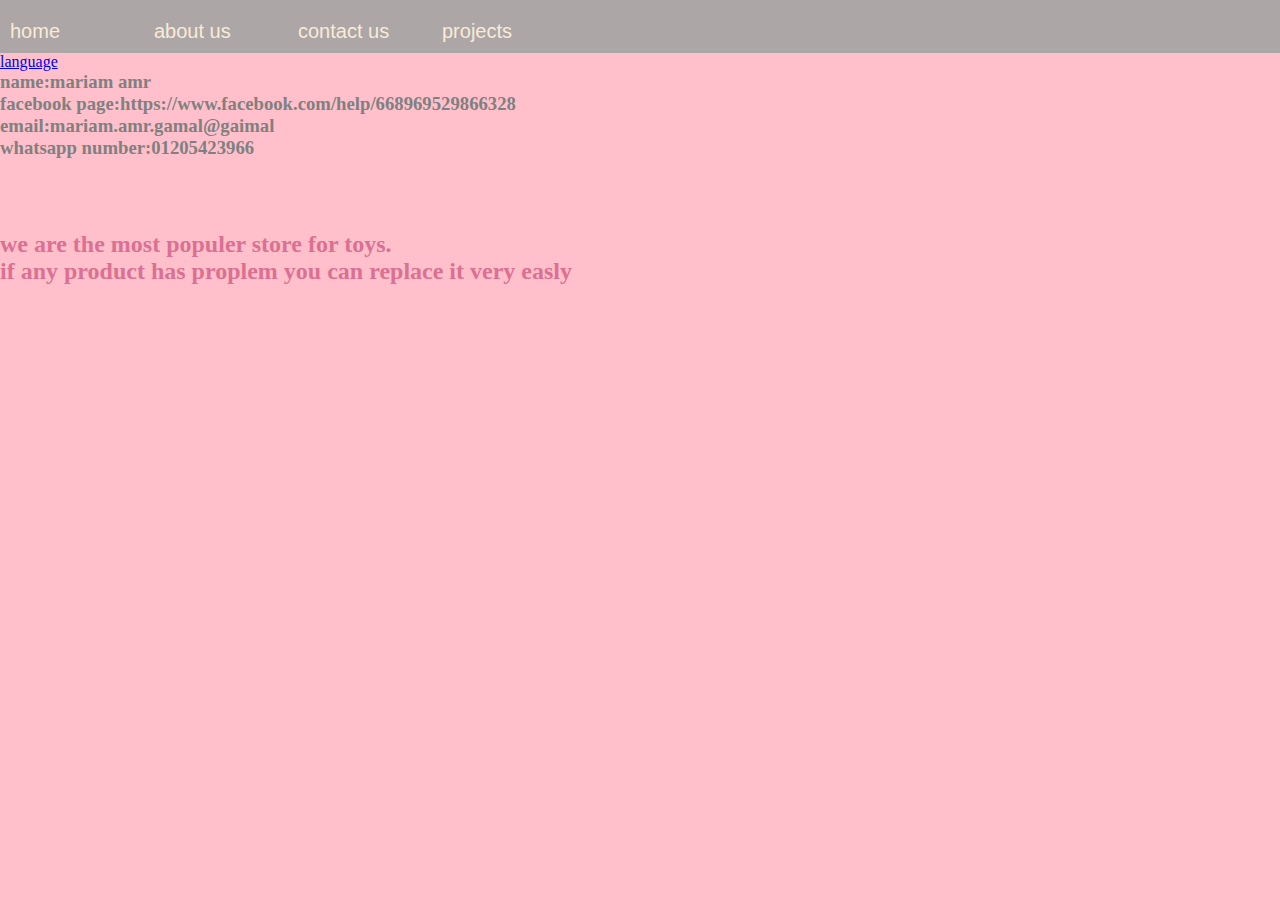
<file: aboutus.html>
<!DOCTYPE html>
<html>
    <head>
        <link rel="stylesheet" href="css/aboutus.css">
        <link rel="stylesheet" href="css/style.css">
        <title></title>
    </head>
    <body>
        <ul>
            <li>  <a href="home.html" onmouseover="seteffectlin(this)"  onmouseout="deleteeffect(this)">home</a></li>
            <li> <a href="aboutus.html" onmouseover="seteffectlin(this)"  onmouseout="deleteeffect(this)">about us</a> </li>
            <li> <a href="contactus.html" onmouseover="seteffectlin(this)"  onmouseout="deleteeffect(this)">contact us</a></li>
            <li><a href="#">projects</a>
                 <ul  id="dropdown">
                      <li> <a  href="calculator.html" onmouseover="seteffectlin(this)"  onmouseout="deleteeffect(this)"> calculator</a> </li>
                      <li> <a  href="todolist.html" onmouseover="seteffectlin(this)"  onmouseout="deleteeffect(this)"> todolist</a> </li>
                      <li> <a  href="fade.html" onmouseover="seteffectlin(this)"  onmouseout="deleteeffect(this)"> fade in/out</a> </li>
                      <li> <a  href="color.html" onmouseover="seteffectlin(this)"  onmouseout="deleteeffect(this)"> color quize</a> </li>
                      <li><a href="animate.html"onmouseover="seteffectlin(this)" onmouseout="deleteeffect(this)">animate</a></li>
                      <li> <a  href="slide.html" onmouseover="seteffectlin(this)"  onmouseout="deleteeffect(this)"> slide effect</a> </li>
    
                 </ul>
                 </ul>
         
         </li>
            <li><a href="#">language</a>
         <ul  id="dropdown">  
         <li>   <a href="html.html" onmouseover="seteffectlin(this)"  onmouseout="deleteeffect(this)"> html</a></li>
         <li>   <a href="javascript.html" onmouseover="seteffectlin(this)"  onmouseout="deleteeffect(this)"> javascript</a></li>
         <li>   <a href="css.html" onmouseover="seteffectlin(this)"  onmouseout="deleteeffect(this)"> css</a></li>
         </ul>
         
         </li>
         
                 </ul>

               
       
         
       
        <h3 id="m">name:mariam amr</h3>
        <h3 id="m">facebook page:<a>https://www.facebook.com/help/668969529866328</a></h3>
        <h3 id="m">email:mariam.amr.gamal@gaimal</h3>
        <h3 id="m">whatsapp number:01205423966</h3>
        <br>
        <br>
        <br>
        <br>
        <h2 id="n">we are the most populer store for toys.<br>if any product has proplem you can replace it very easly</h2>
        <script  src="javascript/script.js"></script>
        
    </body>
</html>
</file>
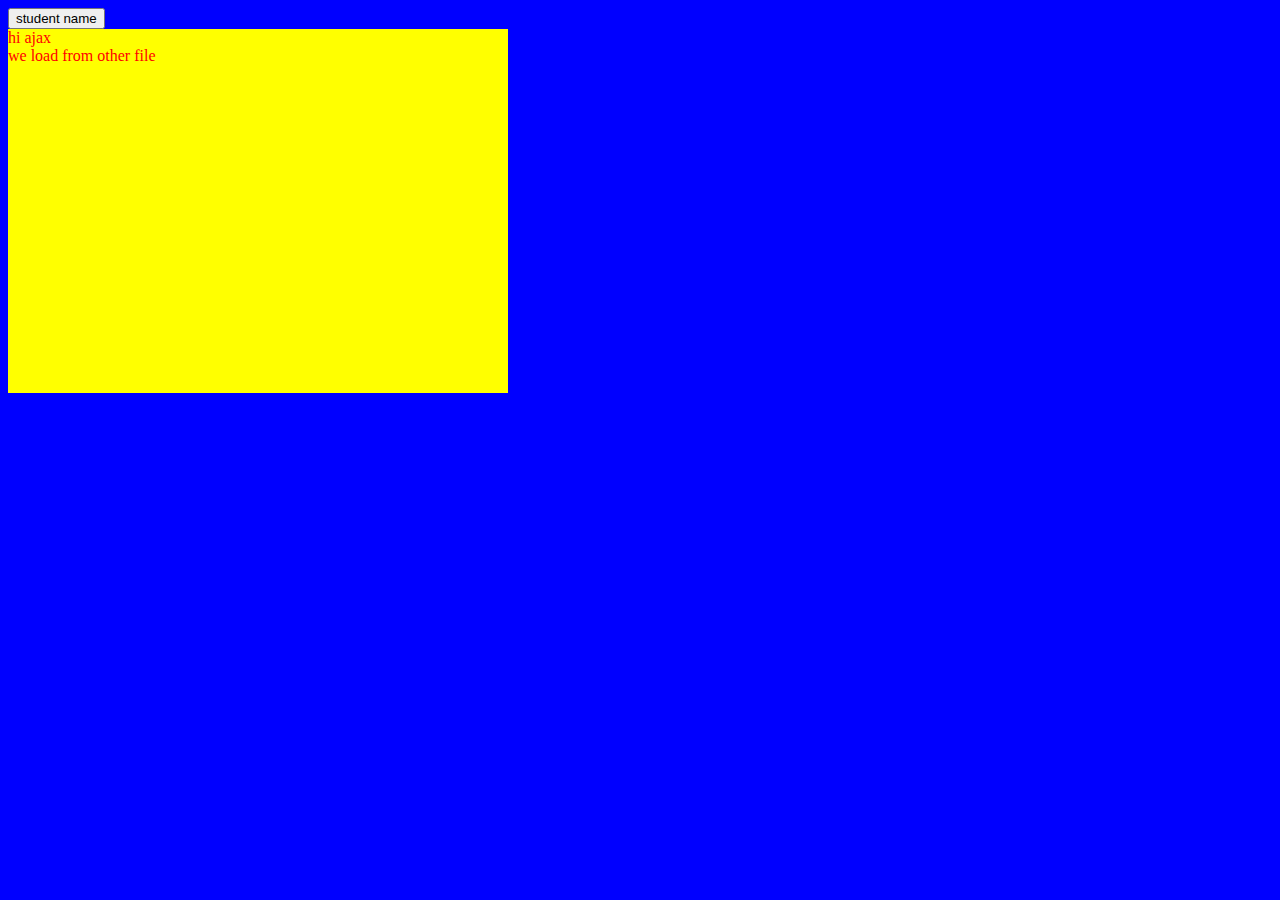
<file: ajax.html>
<!DOCTYPE html>
<html>
<head>  
<link rel="stylesheet" href="css/ajax.css">
<script  src="javascript/jquery-3.7.1.min.js"></script>

</head>
<body>
 <button onclick="showstudent()" >student name</button> 
 <div id="studentlist">hi ajax<br> we load from other file</div>
 <script src="javascript/ajax.js"></script>
</body>
</html>
</file>
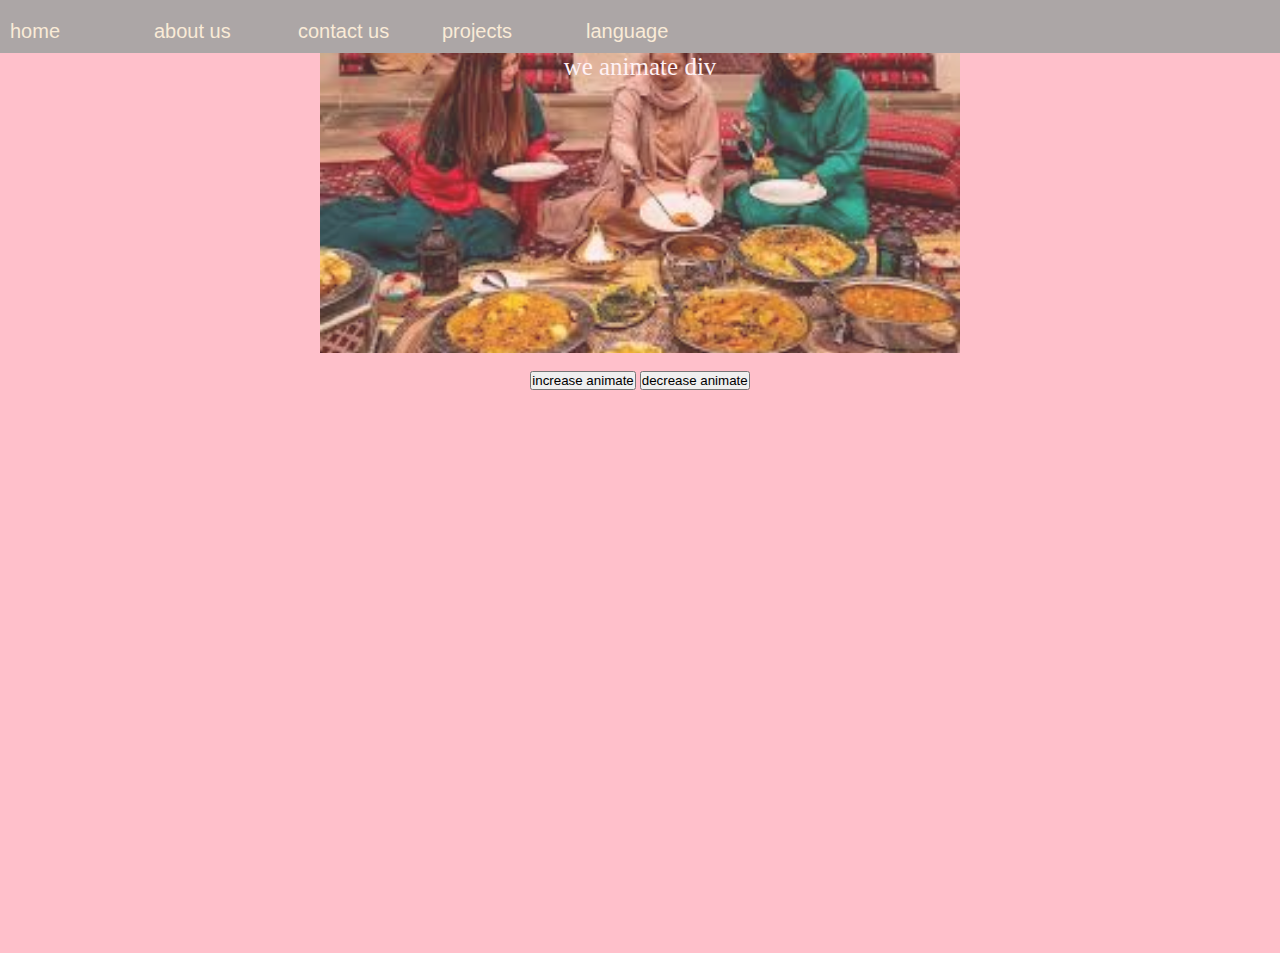
<file: animate.html>
<!DOCTYPE html>
<html>
<head>  
<link rel="stylesheet" href="css/animate.css">
<script  src="javascript/jquery-3.7.1.min.js"></script>
<link rel="stylesheet" href="css/style.css">

</head>
<body>
    <ul>
        <li>  <a href="home.html" onmouseover="seteffectlin(this)"  onmouseout="deleteeffect(this)">home</a></li>
        <li> <a href="aboutus.html" onmouseover="seteffectlin(this)"  onmouseout="deleteeffect(this)">about us</a> </li>
        <li> <a href="contactus.html" onmouseover="seteffectlin(this)"  onmouseout="deleteeffect(this)">contact us</a></li>
        <li><a href="#">projects</a>
             <ul  id="dropdown">
                  <li> <a  href="calculator.html" onmouseover="seteffectlin(this)"  onmouseout="deleteeffect(this)"> calculator</a> </li>
                  <li> <a  href="todolist.html" onmouseover="seteffectlin(this)"  onmouseout="deleteeffect(this)"> todolist</a> </li>
                  <li> <a  href="fade.html" onmouseover="seteffectlin(this)"  onmouseout="deleteeffect(this)"> fade in/out</a> </li>
                  <li> <a  href="color.html" onmouseover="seteffectlin(this)"  onmouseout="deleteeffect(this)"> color quize</a> </li>
                  <li><a href="animate.html"onmouseover="seteffectlin(this)" onmouseout="deleteeffect(this)">animate</a></li>
                  <li> <a  href="slide.html" onmouseover="seteffectlin(this)"  onmouseout="deleteeffect(this)"> slide effect</a> </li>

             </ul>
     
     </li>
        <li><a href="#">language</a>
     <ul  id="dropdown">  
     <li>   <a href="html.html" onmouseover="seteffectlin(this)"  onmouseout="deleteeffect(this)"> html</a></li>
     <li>   <a href="javascript.html" onmouseover="seteffectlin(this)"  onmouseout="deleteeffect(this)"> javascript</a></li>
     <li>   <a href="css.html" onmouseover="seteffectlin(this)"  onmouseout="deleteeffect(this)"> css</a></li>
     </ul>
     
     </li>
     
             </ul>


<div  id="container">


    <div   id="div1">

<p>    we animate div</p>



    </div>
    <br>

    <button   onclick="animate_increase();"> increase animate</button>
    <button   onclick="animate_decrease();"> decrease animate</button>



</div>

    <script  src="javascript/animate.js"></script>
</body>

</html>
</file>
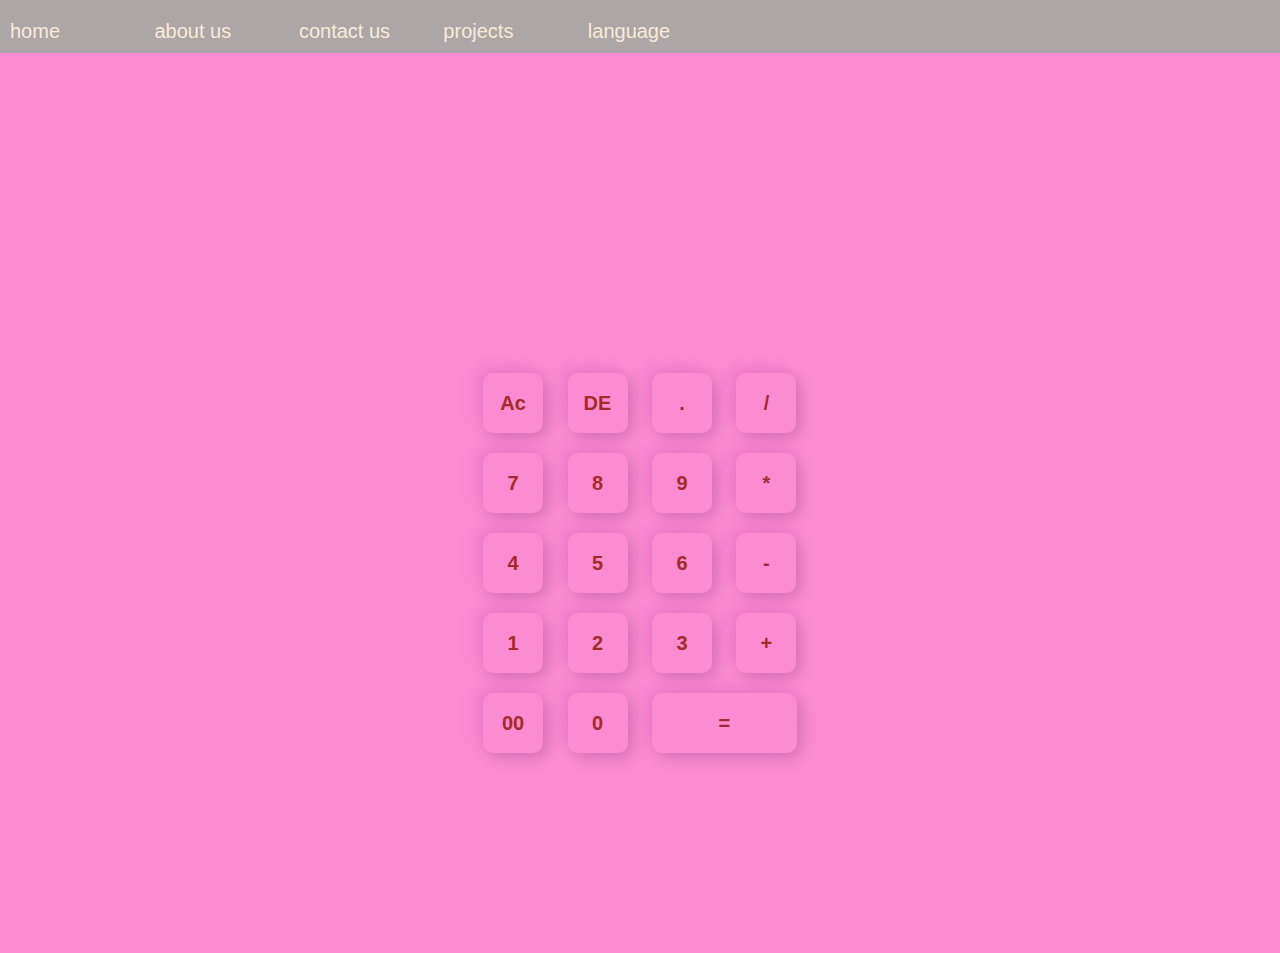
<file: calculator.html>
<!DOCTYPE html>
<html>
    <head>
<link rel="stylesheet" href="css/calculator.css">
<link rel="stylesheet" href="css/style.css">

    </head>
    <body>
        <ul>
            <li>  <a href="home.html" onmouseover="seteffectlin(this)"  onmouseout="deleteeffect(this)">home</a></li>
            <li> <a href="aboutus.html" onmouseover="seteffectlin(this)"  onmouseout="deleteeffect(this)">about us</a> </li>
            <li> <a href="contactus.html" onmouseover="seteffectlin(this)"  onmouseout="deleteeffect(this)">contact us</a></li>
            <li><a href="#">projects</a>
                 <ul  id="dropdown">
                      <li> <a  href="calculator.html" onmouseover="seteffectlin(this)"  onmouseout="deleteeffect(this)"> calculator</a> </li>
                      <li> <a  href="todolist.html" onmouseover="seteffectlin(this)"  onmouseout="deleteeffect(this)"> todolist</a> </li>
                      <li> <a  href="fade.html" onmouseover="seteffectlin(this)"  onmouseout="deleteeffect(this)"> fade in/out</a> </li>
                      <li> <a  href="color.html" onmouseover="seteffectlin(this)"  onmouseout="deleteeffect(this)"> color quize</a> </li>
                      <li><a href="animate.html"onmouseover="seteffectlin(this)" onmouseout="deleteeffect(this)">animate</a></li>
                      <li> <a  href="slide.html" onmouseover="seteffectlin(this)"  onmouseout="deleteeffect(this)"> slide effect</a> </li>
    
                 </ul>
         
         </li>
            <li><a href="#">language</a>
         <ul  id="dropdown">  
         <li>   <a href="html.html" onmouseover="seteffectlin(this)"  onmouseout="deleteeffect(this)"> html</a></li>
         <li>   <a href="javascript.html" onmouseover="seteffectlin(this)"  onmouseout="deleteeffect(this)"> javascript</a></li>
         <li>   <a href="css.html" onmouseover="seteffectlin(this)"  onmouseout="deleteeffect(this)"> css</a></li>
         </ul>
         
         </li>
         
                 </ul>

                
         
         <script  src="javascript/script.js"></script>

    <div class="container">
        <div class="calculator">
        <form >
            <div class="display">
                <input type="text" name="display" id="display">
            </div>
            <div>
                <input type="button" class="operator" value="Ac" onclick="cleardisplay()">
                <input type="button" class="operator" value="DE" onclick="display.value=display.value.slice(0,-1)">
                <input type="button" class="operator" value="." onclick="appendToDisplay('.')">
                <input type="button" class="operator" value="/" onclick="appendToDisplay('/')">
            </div>
            <div>
                <input type="button"  value="7" onclick="appendToDisplay('7')">
                <input type="button"  value="8" onclick="appendToDisplay('8')">
                <input type="button"  value="9" onclick="appendToDisplay('9')">
                <input type="button"  value="*" onclick="appendToDisplay('*')">
            </div>
            <div>
                <input type="button"  value="4" onclick="appendToDisplay('4')">
                <input type="button"  value="5" onclick="appendToDisplay('5')">
                <input type="button"  value="6" onclick="appendToDisplay('6')">
                <input type="button"  value="-" onclick="appendToDisplay('-')">
            </div>
            <div>
                <input type="button"  value="1" onclick="appendToDisplay('1')">
                <input type="button"  value="2" onclick="appendToDisplay('2')">
                <input type="button"  value="3" onclick="appendToDisplay('3')">
                <input type="button" class="operator" value="+" onclick="appendToDisplay('+')">
            </div>
            <div>
                <input type="button"  value="00" onclick="appendToDisplay('00')">
                <input type="button"  value="0" onclick="appendToDisplay('0')">
                <input type="button" class="operator equal" value="=" onclick="calculateresult()">
                
            </div>

        </form>

        </div>


    </div>

        <script src="javascript/calculator.js"></script>
    </body>


</html>
</file>
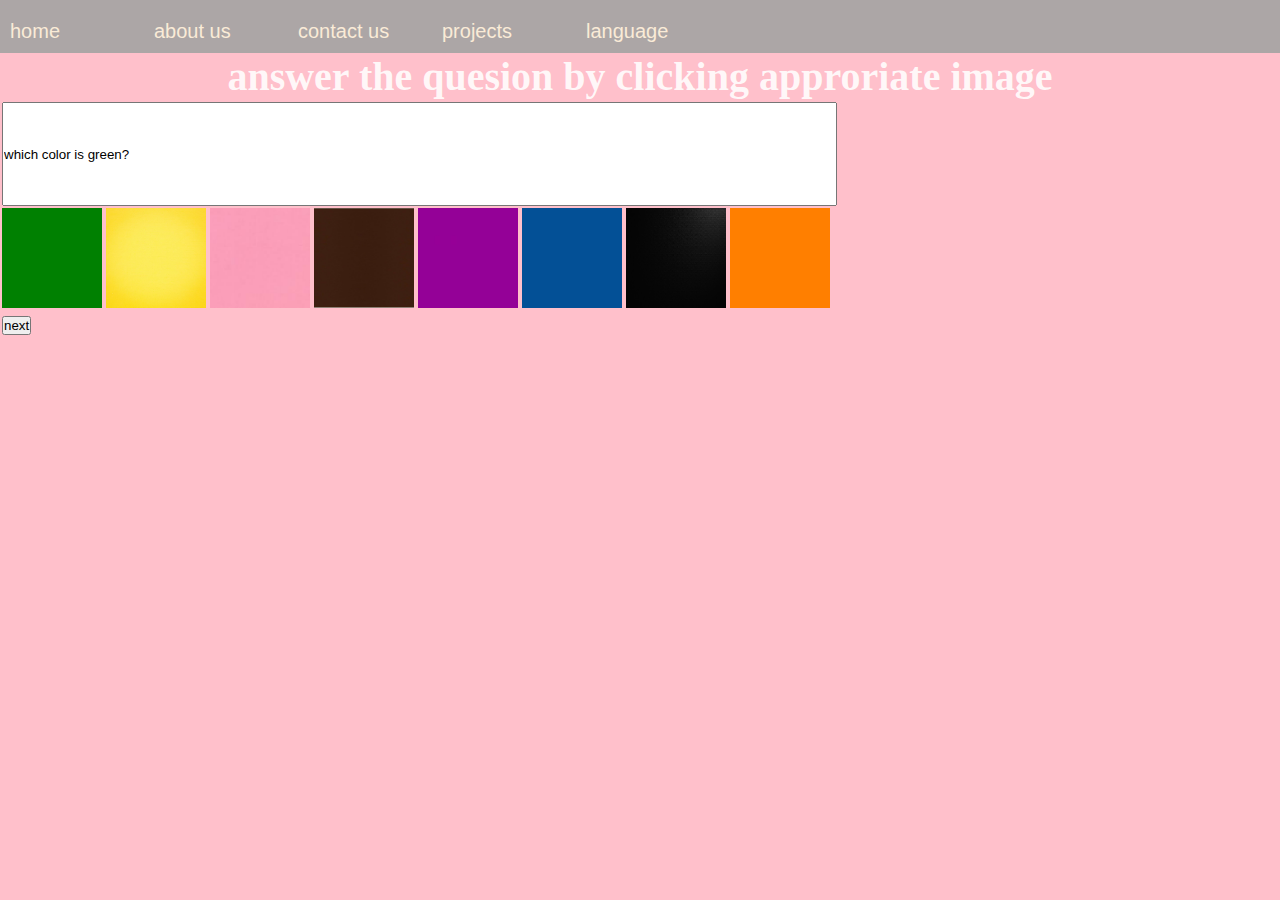
<file: color.html>
<!DOCTYPE html>
<html>
<head>
<link rel="stylesheet" href="style.css">
<link rel="stylesheet" href="css/style.css">
</head>
<body onload="askquestion()">

    <ul>
        <li>  <a href="home.html" onmouseover="seteffectlin(this)"  onmouseout="deleteeffect(this)">home</a></li>
        <li> <a href="aboutus.html" onmouseover="seteffectlin(this)"  onmouseout="deleteeffect(this)">about us</a> </li>
        <li> <a href="contactus.html" onmouseover="seteffectlin(this)"  onmouseout="deleteeffect(this)">contact us</a></li>
        <li><a href="#">projects</a>
             <ul  id="dropdown">
                  <li> <a  href="calculator.html" onmouseover="seteffectlin(this)"  onmouseout="deleteeffect(this)"> calculator</a> </li>
                  <li> <a  href="todolist.html" onmouseover="seteffectlin(this)"  onmouseout="deleteeffect(this)"> todolist</a> </li>
                  <li> <a  href="fade.html" onmouseover="seteffectlin(this)"  onmouseout="deleteeffect(this)"> fade in/out</a> </li>
                  <li> <a  href="color.html" onmouseover="seteffectlin(this)"  onmouseout="deleteeffect(this)"> color quize</a> </li>
             </ul>
     
     </li>
        <li><a href="#">language</a>
     <ul  id="dropdown">  
     <li>   <a href="html.html" onmouseover="seteffectlin(this)"  onmouseout="deleteeffect(this)"> html</a></li>
     <li>   <a href="javascript.html" onmouseover="seteffectlin(this)"  onmouseout="deleteeffect(this)"> javascript</a></li>
     <li>   <a href="css.html" onmouseover="seteffectlin(this)"  onmouseout="deleteeffect(this)"> css</a></li>
     </ul>
     
     </li>
     
             </ul>

            
   
     

<h1>  answer the quesion by clicking approriate image</h1>

<table   align="center">

<tr>  <td colspan="3"> <input  id="question"  ></td></tr>
<tr>  <td >
<img  src="image/green.jpg" onclick="answer('green')">
<img  src="image/yellow.jpg" onclick="answer('yellow')">
<img  src="image/pink.jpg" onclick="answer('pink')">
<img  src="image/brown.jpg" onclick="answer('brown')">
<img  src="image/purple.jpg" onclick="answer('purple')">
<img  src="image/blue.png" onclick="answer('blue')">
<img  src="image/black.png" onclick="answer('black')">
<img  src="image/orange.png" onclick="answer('orange')">

</td></tr>
<tr>  <td colspan="3">  <h1   id="answer"></h1></td></tr>
<tr>  <td colspan="3"> <button onclick="askquestion()">next</button ></td></tr>



</table>



<script  src="color.js" ></script>

</body>


</html>
</file>
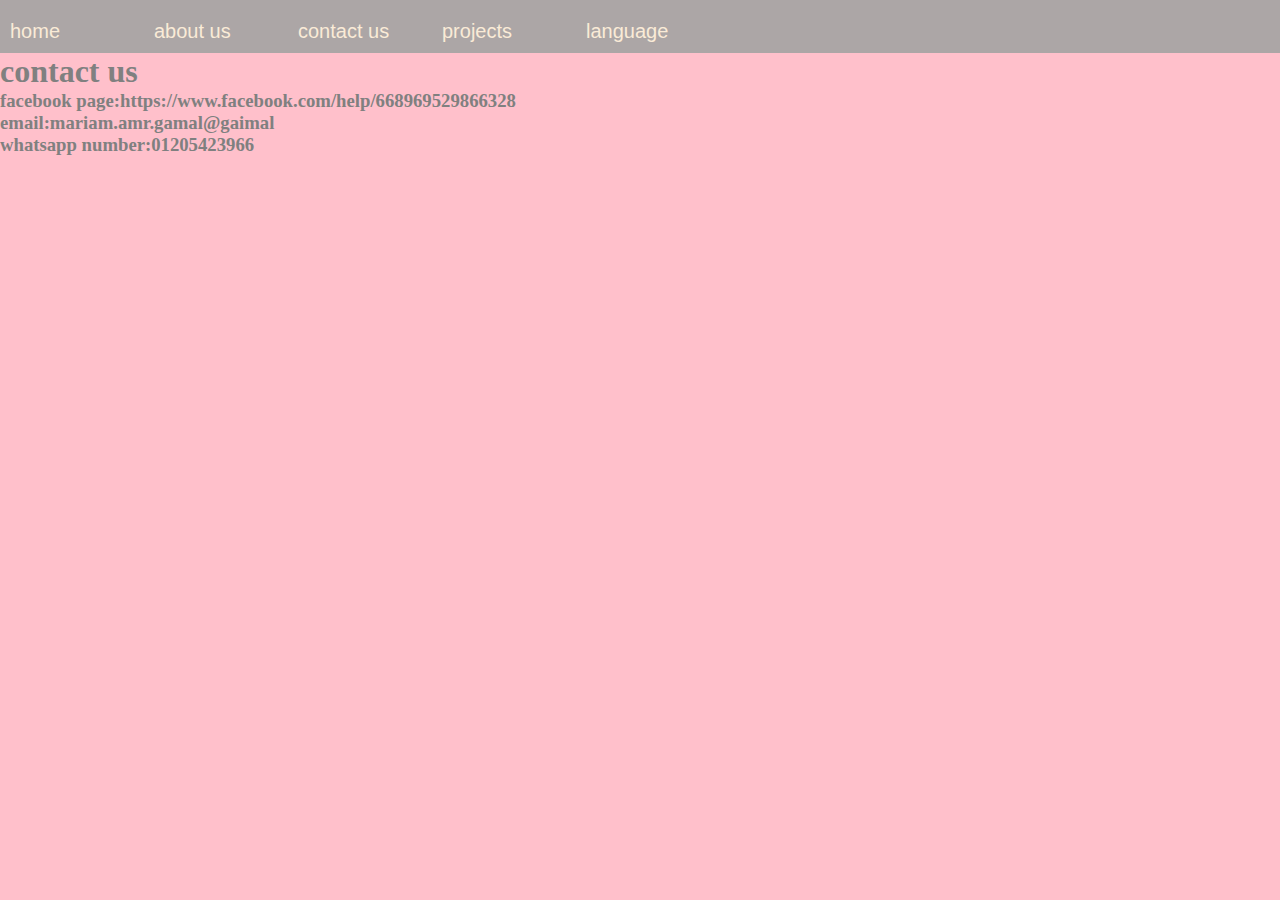
<file: contactus.html>
<!DOCTYPE html>
<html>
    <head>
        <link rel="stylesheet" href="css/contactus.css">
        <link rel="stylesheet" href="css/style.css">
        <title></title></head>
    <body>
        <ul>
            <li>  <a href="home.html" onmouseover="seteffectlin(this)"  onmouseout="deleteeffect(this)">home</a></li>
            <li> <a href="aboutus.html" onmouseover="seteffectlin(this)"  onmouseout="deleteeffect(this)">about us</a> </li>
            <li> <a href="contactus.html" onmouseover="seteffectlin(this)"  onmouseout="deleteeffect(this)">contact us</a></li>
            <li><a href="#">projects</a>
                 <ul  id="dropdown">
                      <li> <a  href="calculator.html" onmouseover="seteffectlin(this)"  onmouseout="deleteeffect(this)"> calculator</a> </li>
                      <li> <a  href="todolist.html" onmouseover="seteffectlin(this)"  onmouseout="deleteeffect(this)"> todolist</a> </li>
                      <li> <a  href="fade.html" onmouseover="seteffectlin(this)"  onmouseout="deleteeffect(this)"> fade in/out</a> </li>
                      <li> <a  href="color.html" onmouseover="seteffectlin(this)"  onmouseout="deleteeffect(this)"> color quize</a> </li>
                      <li><a href="animate.html"onmouseover="seteffectlin(this)" onmouseout="deleteeffect(this)">animate</a></li>
                      <li> <a  href="slide.html" onmouseover="seteffectlin(this)"  onmouseout="deleteeffect(this)"> slide effect</a> </li>
    
                 </ul>
         
         </li>
            <li><a href="#">language</a>
         <ul  id="dropdown">  
         <li>   <a href="html.html" onmouseover="seteffectlin(this)"  onmouseout="deleteeffect(this)"> html</a></li>
         <li>   <a href="javascript.html" onmouseover="seteffectlin(this)"  onmouseout="deleteeffect(this)"> javascript</a></li>
         <li>   <a href="css.html" onmouseover="seteffectlin(this)"  onmouseout="deleteeffect(this)"> css</a></li>
         </ul>
         
         </li>
         
                 </ul>

                 
       
         
         <script  src="script.js"></script>


        <h1 id="m">contact us</h1>
        <h3 id="m">facebook page:<a>https://www.facebook.com/help/668969529866328</a></h3>
        <h3 id="m">email:mariam.amr.gamal@gaimal</h3>
        <h3 id="m">whatsapp number:01205423966</h3>
        
    </body>
</html>
</file>
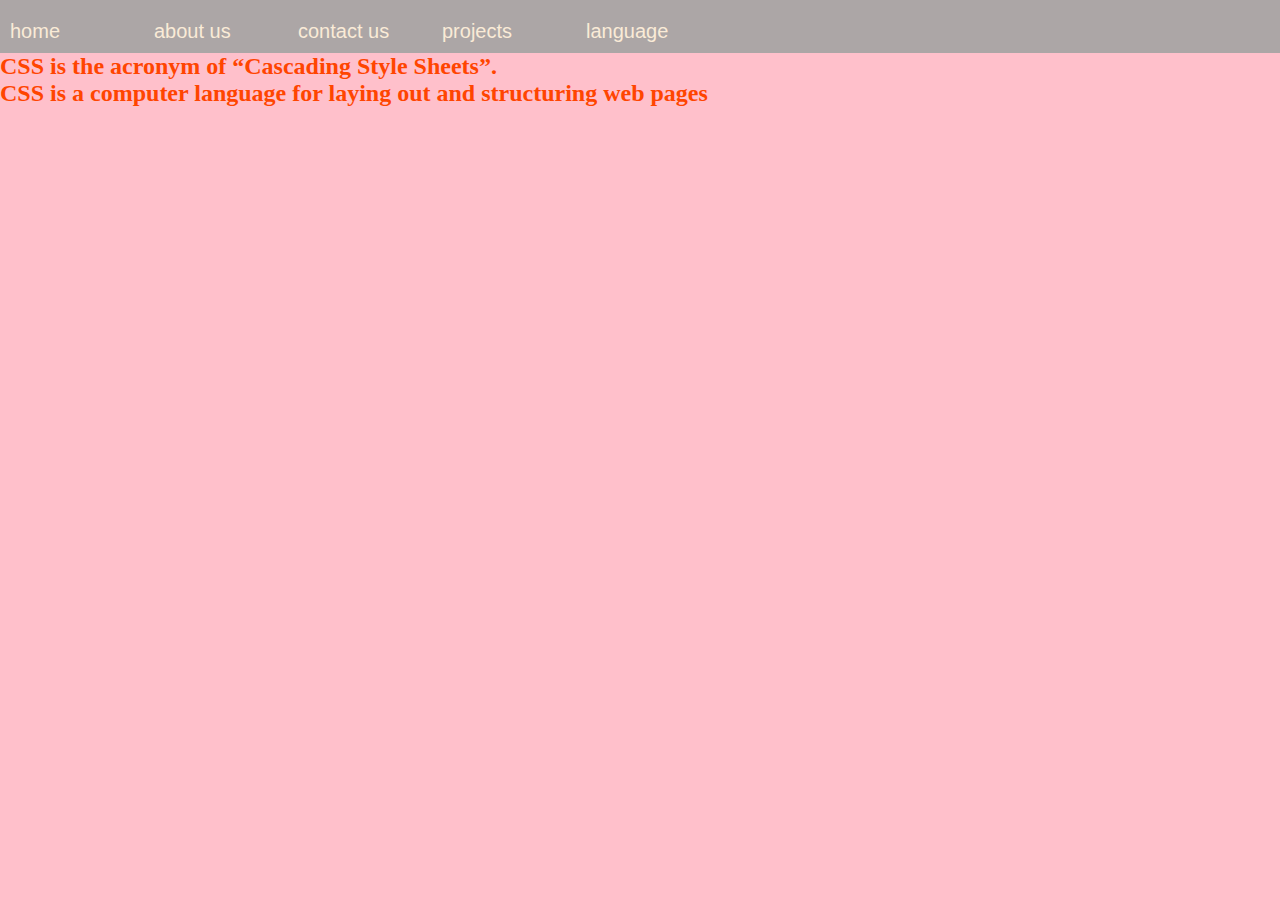
<file: css.html>
<!DOCTYPE html>
<html>
    <head>
        <link rel="stylesheet" href="css/style2.css">
        <link rel="stylesheet" href="css/style.css">
     <title></title>
    </head>
    <body>
        <ul>
            <li>  <a href="home.html" onmouseover="seteffectlin(this)"  onmouseout="deleteeffect(this)">home</a></li>
            <li> <a href="aboutus.html" onmouseover="seteffectlin(this)"  onmouseout="deleteeffect(this)">about us</a> </li>
            <li> <a href="contactus.html" onmouseover="seteffectlin(this)"  onmouseout="deleteeffect(this)">contact us</a></li>
            <li><a href="#">projects</a>
                 <ul  id="dropdown">
                      <li> <a  href="calculator.html" onmouseover="seteffectlin(this)"  onmouseout="deleteeffect(this)"> calculator</a> </li>
                      <li> <a  href="todolist.html" onmouseover="seteffectlin(this)"  onmouseout="deleteeffect(this)"> todolist</a> </li>
                      <li><a href="animate.html"onmouseover="seteffectlin(this)" onmouseout="deleteeffect(this)">animate</a></li>
                      <li> <a  href="slide.html" onmouseover="seteffectlin(this)"  onmouseout="deleteeffect(this)"> slide effect</a> </li>
    
                 </ul>
         
         </li>
            <li><a href="#">language</a>
         <ul  id="dropdown">  
         <li>   <a href="html.html" onmouseover="seteffectlin(this)"  onmouseout="deleteeffect(this)"> html</a></li>
         <li>   <a href="javascript.html" onmouseover="seteffectlin(this)"  onmouseout="deleteeffect(this)"> javascript</a></li>
         <li>   <a href="css.html" onmouseover="seteffectlin(this)"  onmouseout="deleteeffect(this)"> css</a></li>
         </ul>
         
         </li>
         
                 </ul>

                 
         
         <script  src="javascript/script.js"></script>

        <h2 id="h">CSS is the acronym of “Cascading Style Sheets”.<br>
             CSS is a computer language for laying out and structuring web pages </h2>
    </body>
</html>
</file>
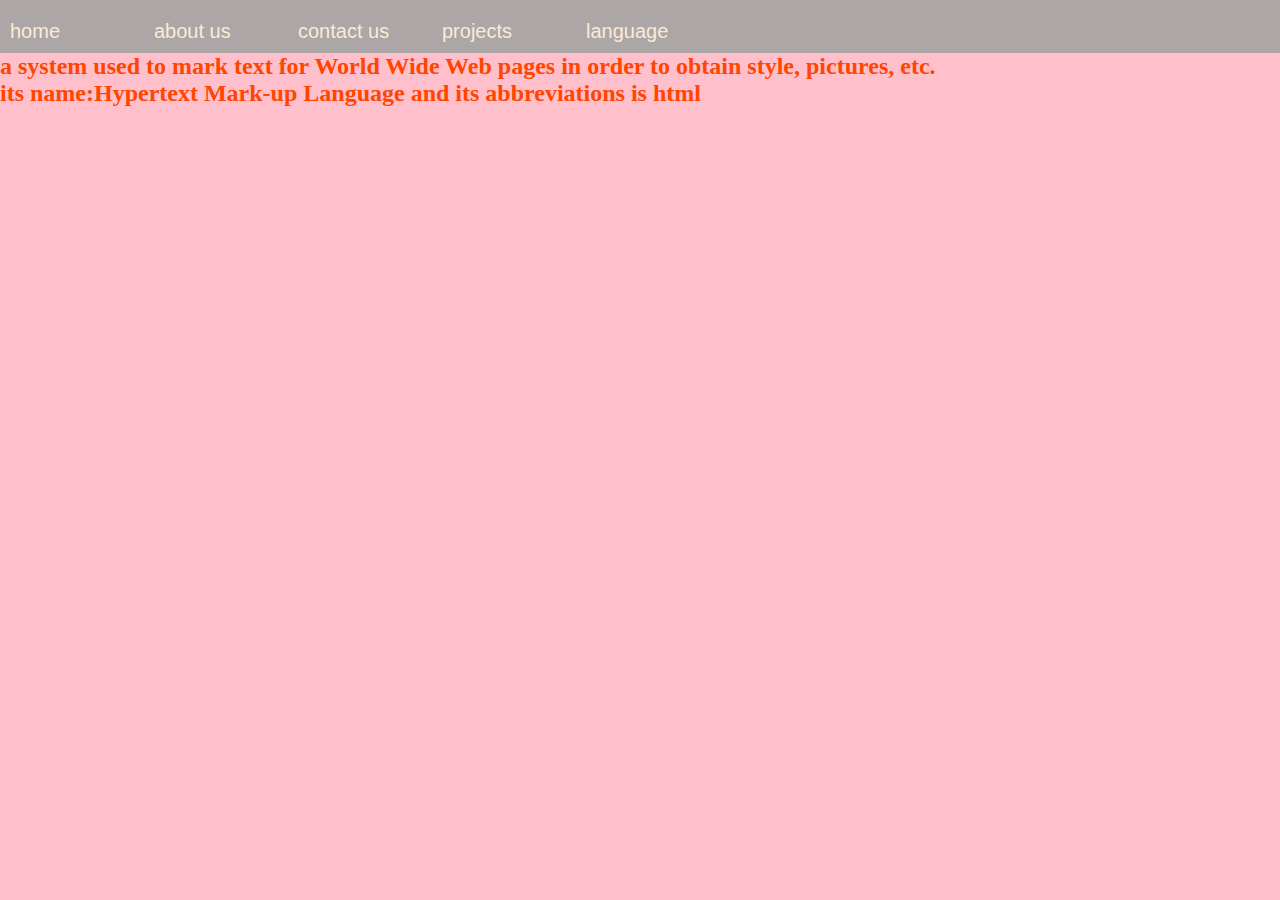
<file: html.html>
<!DOCTYPE html>
<html>
    <head>
        <link rel="stylesheet" href="css/style2.css">
        <link rel="stylesheet" href="css/style.css">
     <title></title>
    </head>
    <body>
        <ul>
            <li>  <a href="home.html" onmouseover="seteffectlin(this)"  onmouseout="deleteeffect(this)">home</a></li>
            <li> <a href="aboutus.html" onmouseover="seteffectlin(this)"  onmouseout="deleteeffect(this)">about us</a> </li>
            <li> <a href="contactus.html" onmouseover="seteffectlin(this)"  onmouseout="deleteeffect(this)">contact us</a></li>
            <li><a href="#">projects</a>
                 <ul  id="dropdown">
                      <li> <a  href="calculator.html" onmouseover="seteffectlin(this)"  onmouseout="deleteeffect(this)"> calculator</a> </li>
                      <li> <a  href="todolist.html" onmouseover="seteffectlin(this)"  onmouseout="deleteeffect(this)"> todolist</a> </li>
                      <li> <a  href="fade.html" onmouseover="seteffectlin(this)"  onmouseout="deleteeffect(this)"> fade in/out</a> </li>
                      <li> <a  href="color.html" onmouseover="seteffectlin(this)"  onmouseout="deleteeffect(this)"> color quize</a> </li>
                      <li><a href="animate.html"onmouseover="seteffectlin(this)" onmouseout="deleteeffect(this)">animate</a></li>
                      <li> <a  href="slide.html" onmouseover="seteffectlin(this)"  onmouseout="deleteeffect(this)"> slide effect</a> </li>
    
                 </ul>
         
         </li>
            <li><a href="#">language</a>
         <ul  id="dropdown">  
         <li>   <a href="html.html" onmouseover="seteffectlin(this)"  onmouseout="deleteeffect(this)"> html</a></li>
         <li>   <a href="javascript.html" onmouseover="seteffectlin(this)"  onmouseout="deleteeffect(this)"> javascript</a></li>
         <li>   <a href="css.html" onmouseover="seteffectlin(this)"  onmouseout="deleteeffect(this)"> css</a></li>
         </ul>
         
         </li>
         
                 </ul>

                
       
         
         <script  src="javascript/script.js"></script>

        <h2 id="h"> a system used to mark text for World Wide Web pages in order to obtain style, pictures, etc.<br> 
            its name:Hypertext Mark-up Language and its abbreviations is html </h2></h2>
    </body>
</html>
</file>
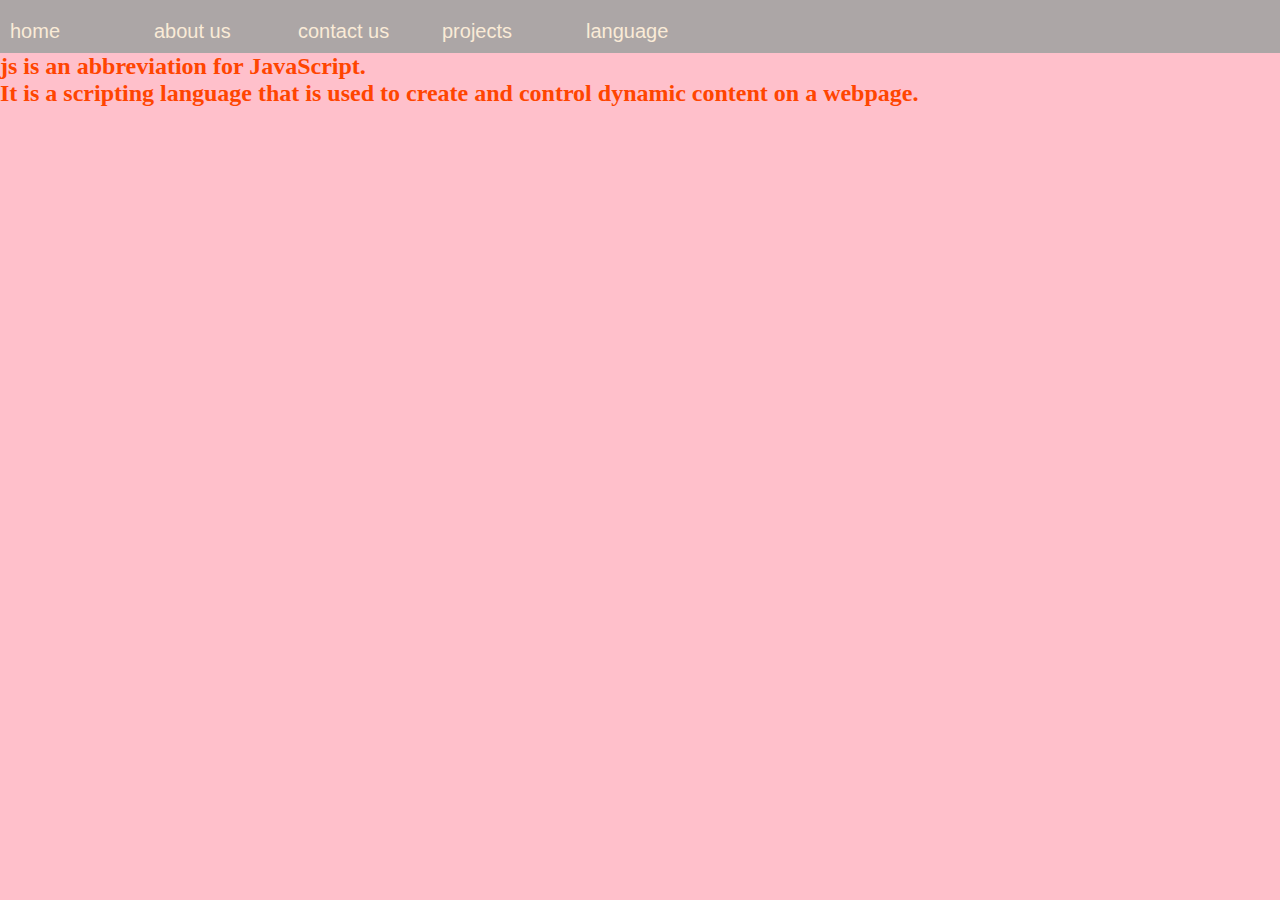
<file: javascript.html>
<!DOCTYPE html>
<html>
    <head>
        <link rel="stylesheet" href="css/style2.css">
        <link rel="stylesheet" href="css/style.css">
     <title></title>
    </head>
    <body>

        <ul>
            <li>  <a href="home.html" onmouseover="seteffectlin(this)"  onmouseout="deleteeffect(this)">home</a></li>
            <li> <a href="aboutus.html" onmouseover="seteffectlin(this)"  onmouseout="deleteeffect(this)">about us</a> </li>
            <li> <a href="contactus.html" onmouseover="seteffectlin(this)"  onmouseout="deleteeffect(this)">contact us</a></li>
            <li><a href="#">projects</a>
                 <ul  id="dropdown">
                      <li> <a  href="calculator.html" onmouseover="seteffectlin(this)"  onmouseout="deleteeffect(this)"> calculator</a> </li>
                      <li> <a  href="todolist.html" onmouseover="seteffectlin(this)"  onmouseout="deleteeffect(this)"> todolist</a> </li>
                      <li> <a  href="fade.html" onmouseover="seteffectlin(this)"  onmouseout="deleteeffect(this)"> fade in/out</a> </li>
                      <li> <a  href="color.html" onmouseover="seteffectlin(this)"  onmouseout="deleteeffect(this)"> color quize</a> </li>
                      <li><a href="animate.html"onmouseover="seteffectlin(this)" onmouseout="deleteeffect(this)">animate</a></li>
                      <li> <a  href="slide.html" onmouseover="seteffectlin(this)"  onmouseout="deleteeffect(this)"> slide effect</a> </li>

                 </ul>
         
         </li>
            <li><a href="#">language</a>
         <ul  id="dropdown">  
         <li>   <a href="html.html" onmouseover="seteffectlin(this)"  onmouseout="deleteeffect(this)"> html</a></li>
         <li>   <a href="javascript.html" onmouseover="seteffectlin(this)"  onmouseout="deleteeffect(this)"> javascript</a></li>
         <li>   <a href="css.html" onmouseover="seteffectlin(this)"  onmouseout="deleteeffect(this)"> css</a></li>
         </ul>
         
         </li>
         
                 </ul>

                 <h2 id="h">js is an abbreviation for JavaScript.<br>
                    It is a scripting language that is used to create and control dynamic content on a webpage.
               </h2>
       
         
         <script  src="javascript/script.js"></script>
    </body>
</html>
</file>
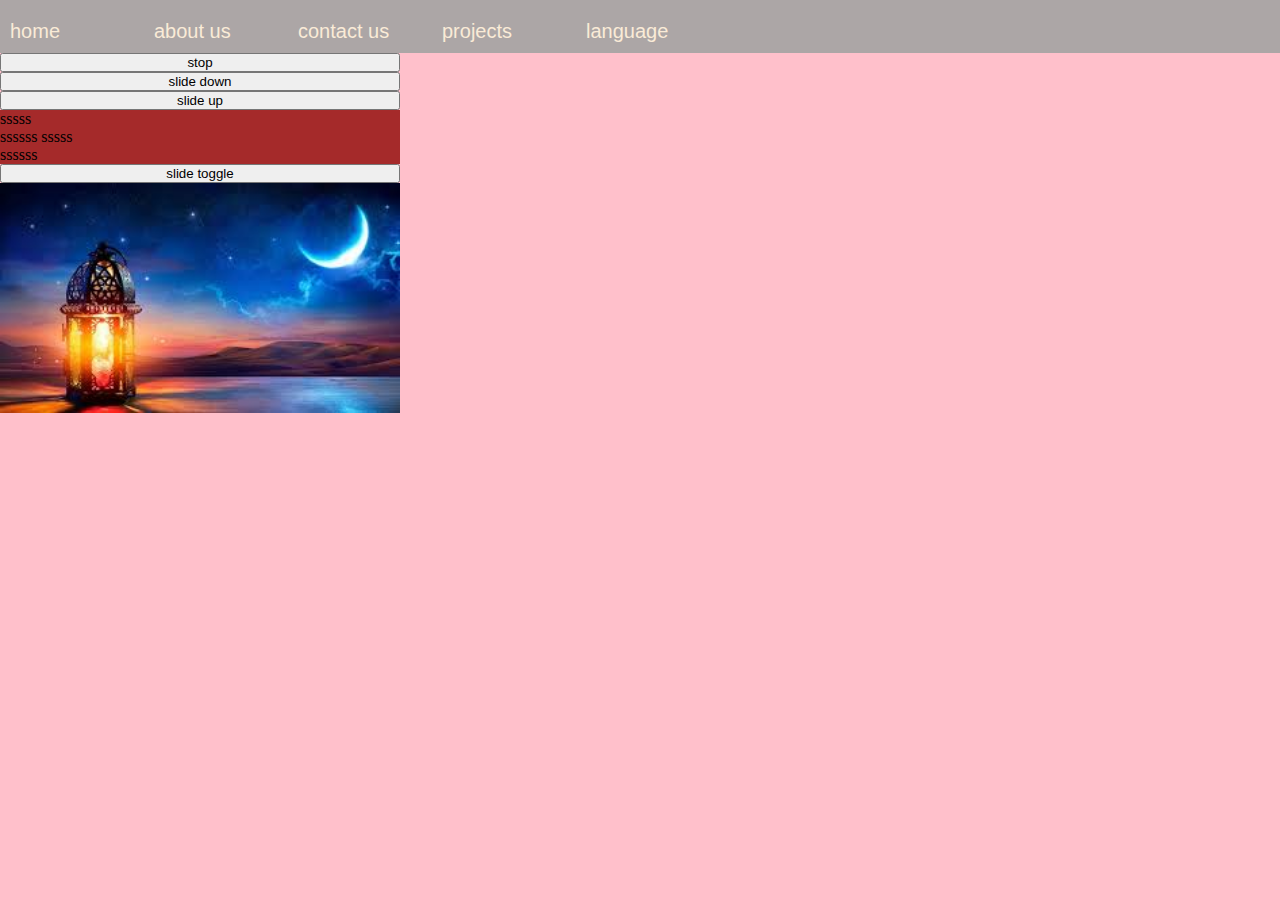
<file: slide.html>
<!DOCTYPE html>
<html>
<head>  
<link rel="stylesheet" href="css/slide.css">
<script  src="javascript/jquery-3.7.1.min.js"></script>
<link rel="stylesheet" href="css/style.css">


</head>
<body>
    <ul>
        <li>  <a href="home.html" onmouseover="seteffectlin(this)"  onmouseout="deleteeffect(this)">home</a></li>
        <li> <a href="aboutus.html" onmouseover="seteffectlin(this)"  onmouseout="deleteeffect(this)">about us</a> </li>
        <li> <a href="contactus.html" onmouseover="seteffectlin(this)"  onmouseout="deleteeffect(this)">contact us</a></li>
        <li><a href="#">projects</a>
             <ul  id="dropdown">
                  <li> <a  href="calculator.html" onmouseover="seteffectlin(this)"  onmouseout="deleteeffect(this)"> calculator</a> </li>
                  <li> <a  href="todolist.html" onmouseover="seteffectlin(this)"  onmouseout="deleteeffect(this)"> todolist</a> </li>
                  <li> <a  href="fade.html" onmouseover="seteffectlin(this)"  onmouseout="deleteeffect(this)"> fade in/out</a> </li>
                  <li> <a  href="color.html" onmouseover="seteffectlin(this)"  onmouseout="deleteeffect(this)"> color quize</a> </li>
                  <li><a href="animate.html"onmouseover="seteffectlin(this)" onmouseout="deleteeffect(this)">animate</a></li>
                  <li> <a  href="slide.html" onmouseover="seteffectlin(this)"  onmouseout="deleteeffect(this)"> slide effect</a> </li>

             </ul>
     
     </li>
        <li><a href="#">language</a>
     <ul  id="dropdown">  
     <li>   <a href="html.html" onmouseover="seteffectlin(this)"  onmouseout="deleteeffect(this)"> html</a></li>
     <li>   <a href="javascript.html" onmouseover="seteffectlin(this)"  onmouseout="deleteeffect(this)"> javascript</a></li>
     <li>   <a href="css.html" onmouseover="seteffectlin(this)"  onmouseout="deleteeffect(this)"> css</a></li>
     </ul>
     
     </li>
     
             </ul>

<div  id="container">
    <button   onclick="stop_effect()">  stop  </button>
    <div>


        
        <button  onclick="slide_down()">  slide down</button>

        <div id='slide_down'> fffffffffffffffffff

            <br>
            bbbbbbbbbbbbbb

            <br>
            nnnnnnnnnnnnnn
        </div>
        




</div>

<div>


<button  onclick="slide_up()">  slide up</button>
<div id="slid_up">  sssss
    <br>
ssssss
sssss
    <br>
ssssss

</div>


</div>
<div>
    <button  onclick="slide_toggle()">  slide toggle</button>
    <div id="slid_toggle">  
        
    <img  src="image/im3.jpg">
    
    </div>


</div>




    <script  src="javascript/slide.js"></script>
</body>

</html>
</file>
<file: css/aboutus.css>
body{
   background-color:pink;
}
#m{
    color: grey;
}
#n{
    color: palevioletred;
}
</file>
<file: css/style.css>
body{
    background-color:pink;
} 
*{
    margin: 0px;
    padding: 0px;
}
 ul{
    background:rgb(172, 166, 166);
      }
  ul li{
    display: inline-block;
    margin-left: 10px;
    list-style:none;
    font: 20px sans-serif;
    color: aliceblue;
    margin-top: 20px;
    margin-right: 10px;
    margin-bottom: 10px;
    width: 120px;
}
 ul li a{ 
    text-decoration: none;
    color: antiquewhite;
    display: block;
}
#dropdown{  
    display: none;
}
 ul li:hover #dropdown{
    display:block; 
    position:absolute;
    z-index: 999;
    width: 120px;

}
</file>
<file: css/ajax.css>
body{


    background-color: blue;
    width:100%;
}


#studentlist
{


    width:500px;
    height: 500px;
    background-color: yellow;
    color:blue;
}
</file>
<file: css/calculator.css>
*{
    margin:0;
    padding:0;
    font-family:sans-serif;
    box-sizing: border-box;
}

.container{
    width:100%;
    height: 100vh;
    background-color: rgb(252, 140, 209);
    display: flex;
    align-items: center;
    justify-content: center;
}

/*.calculator{
    background-color: rgb(236, 233, 233);
    padding: 20px;
    border-radius: 10px;
}*/
.calculator form input{
    border:0;
    outline:0;
    width: 60px;
    height: 60px;
    border-radius: 10px;
    box-shadow: -8px -8px 15px rgba(170, 3,177,0.1),5px 5px 15px rgba(62, 4,84,0.2);
    background-color: transparent;
    font-size: 20px;
    color:brown;
    font-weight: bolder;
    margin: 10px;
}

form .display{
    display:flex;
    justify-content: center;
    margin:20px 0;
}
form .display input{
    text-align: right;
    flex:1;
    font-size: 45px;
    box-shadow: none;
}

form div .equal{
    width:145px;
}
</file>
<file: style.css>
body{

    background: rgb(107, 175, 231);
}

h1{

    text-align: center;
    font-size: 40px;
    color: rgba(255, 255, 255, 0.884);
}

input
{
    width: 831px;
    height: 100px;
}
img{
    width: 100px;
    height: 100px;
}
</file>
<file: css/contactus.css>
body{
    background-color:pink;
}
#m{
    color: grey;
}
</file>
<file: css/style2.css>
body{
    background-color: pink;
    
}
#h{
    color:orangered;
}
</file>
<file: css/slide.css>
body{


   
    width:100%;
}

#hnew
{
    background-color:blue;
    width: 200px;
    height: 100px;
}


#slide_down{

    background-color: yellowgreen;
    display:none;
}


#slid_up{


    background-color: brown;
}

button{
    width:400px;
}

#slide_down,#slid_up,#slid_toggle
{
    width:400px;
}

#slid_toggle img{
    width:400px;  
}
</file>
